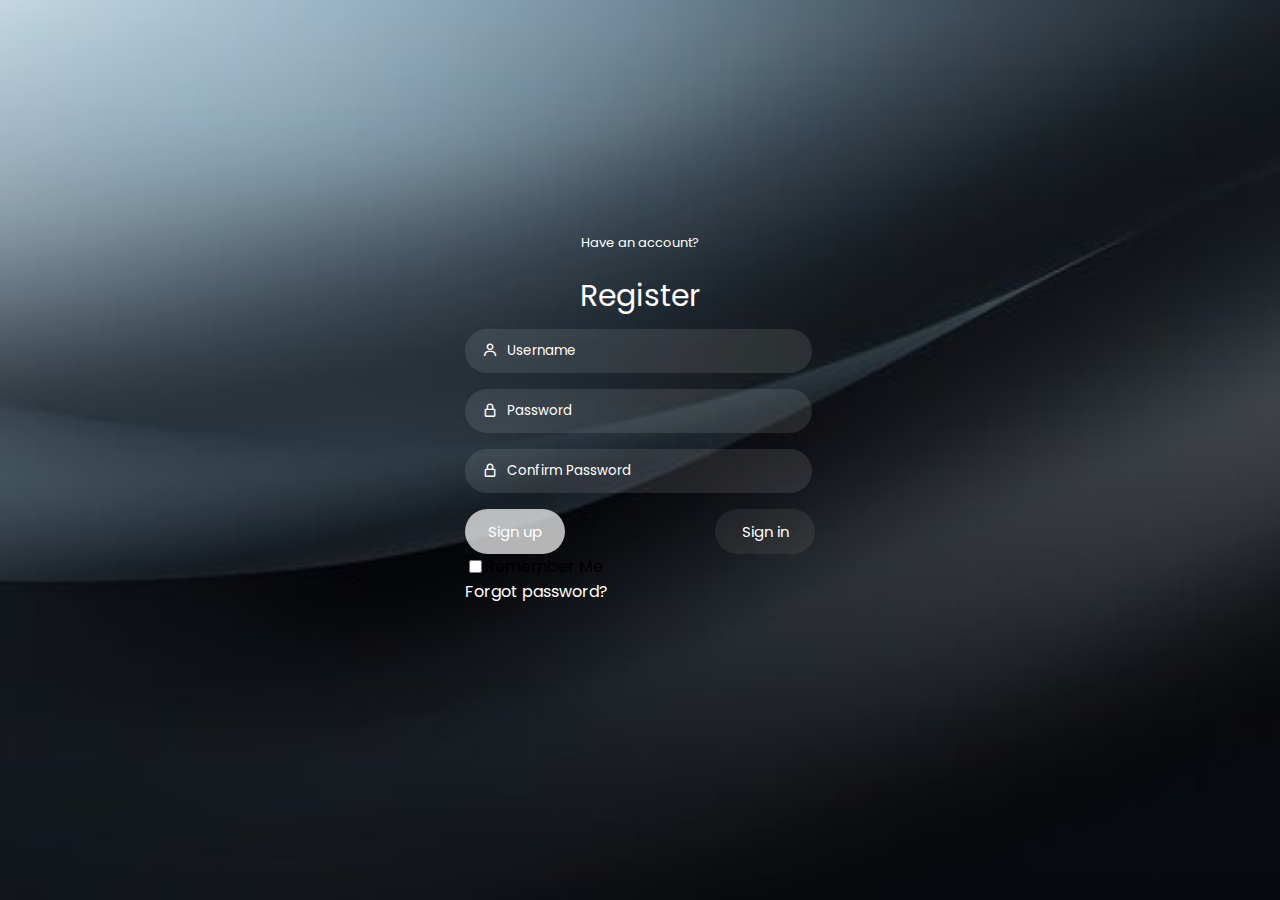
<file: sign.html>
<!DOCTYPE html>
<html lang="en">
<head>
    <meta charset="UTF-8">
    <meta http-equiv="X-UA-Compatible" content="IE=edge">
    <meta name="viewport" content="width=device-width, initial-scale=1.0">
    <link rel="stylesheet" href="stfsn.css">
    <link href='https://unpkg.com/boxicons@2.1.4/css/boxicons.min.css' rel='stylesheet'>
    <title>REGISTER</title>
</head>
<body>
    <div class="box">
        <div class="container">
            <div class="top-header">
                <span class="cng">Have an account?</span>
                <header><a href="index.html" class="l title">Register</a></header>
            </div>

            <div class="input-field">
                <input type="text" class="input" placeholder="Username" required>
                <i class="bx bx-user"></i>
            </div>
            <div class="input-field">
                <input type="password" class="input" placeholder="Password" required>
                <i class="bx bx-lock-alt"></i>
            </div>

            <div class="input-field namefield">
                <input type="password" class="input" placeholder="Confirm Password" required>
                <i class="bx bx-lock-alt"></i>
            </div>

            <div class="subm">

                <div class="input-field">
                    <input type="button" class="submit sup" value="Sign up">
                </div>

                <div class="input-field">
                    <input type="button" class="submit sin dissable" value="Sign in">
                </div>

            </div>

            <div class="bottom">
                <div class="left">
                    <input type="checkbox"  id="check">
                    <label for="check"> Remember Me</label>
                </div>
                <div class="right dis">
                    <label><a href="#">Forgot password?</a></label>
                </div>
            </div>
        </div>
    </div>
    <script src="scrip.js"></script>
</body>
</html>
</file>
<file: stfsn.css>
/* POPPINS FONT */
@import url('https://fonts.googleapis.com/css2?family=Poppins:wght@400;500;600;700&display=swap');
*{
    font-family: 'Poppins', sans serif;
}
body{
    background-image: url('1.jpg');
    background-size: cover;
    background-repeat: no-repeat;
    background-position: center;
    background-attachment: fixed;
}
.box{
    display: flex;
    justify-content: center;
    align-items: center;
    min-height: 90vh;
}
.container{
    width: 350px;
    display: flex;
    flex-direction: column;
    padding: 0 15px 0 15px;
}
span{
    color: #fff;
    font-size: small;
    display: flex;
    justify-content: center;
    padding: 10px 0 10px 0;
}
header{
    color: #fff;
    font-size: 30px;
    display: flex;
    justify-content: center;
    padding: 10px 0 10px 0;
}
.input-field{
    display: flex;
    flex-direction: column;

    max-height: 60px;
    transition: max-height .5s;
    overflow: hidden;
}
.input-field .input{
    height: 45px;
    width: 87%;
    border: none;
    outline: none;
    border-radius: 30px;
    color: #fff;
    padding: 0 0 0 42px;
    background: rgba(255,255,255,0.1);
}
i{
    position: relative;
    top: -31px;
    left: 17px;
    color: #fff;
}
::-webkit-input-placeholder{
    color: #fff;
}
.submit {
    border: none;
    border-radius: 30px;
    font-size: 15px;
    height: 45px;
    outline: none;
    width: 100px;
    background: rgba(255,255,255,0.7);
    cursor: pointer;
    transition: .3s;
    display: flex;
    color: #fff;
    align-items: center;
    justify-content: center; /* Added this line */
}


.subm{
    display: flex;
    flex-direction: row;
    justify-content: space-between;
    height: 45px;
    width: 350px;
}

.left{
    display: flex;
}

.dis{
    max-height: 60px;
    transition: max-height .5s;
    overflow: hidden;
}

label a{
    color: #fff;
    text-decoration: none;
}

.l{
    text-decoration: none;
    color: #fff;
}

.cng{
    text-decoration: none;
    color: #fff; 
}

.dissable{
    background: rgba(192, 183, 183, 0.1);
}
</file>
